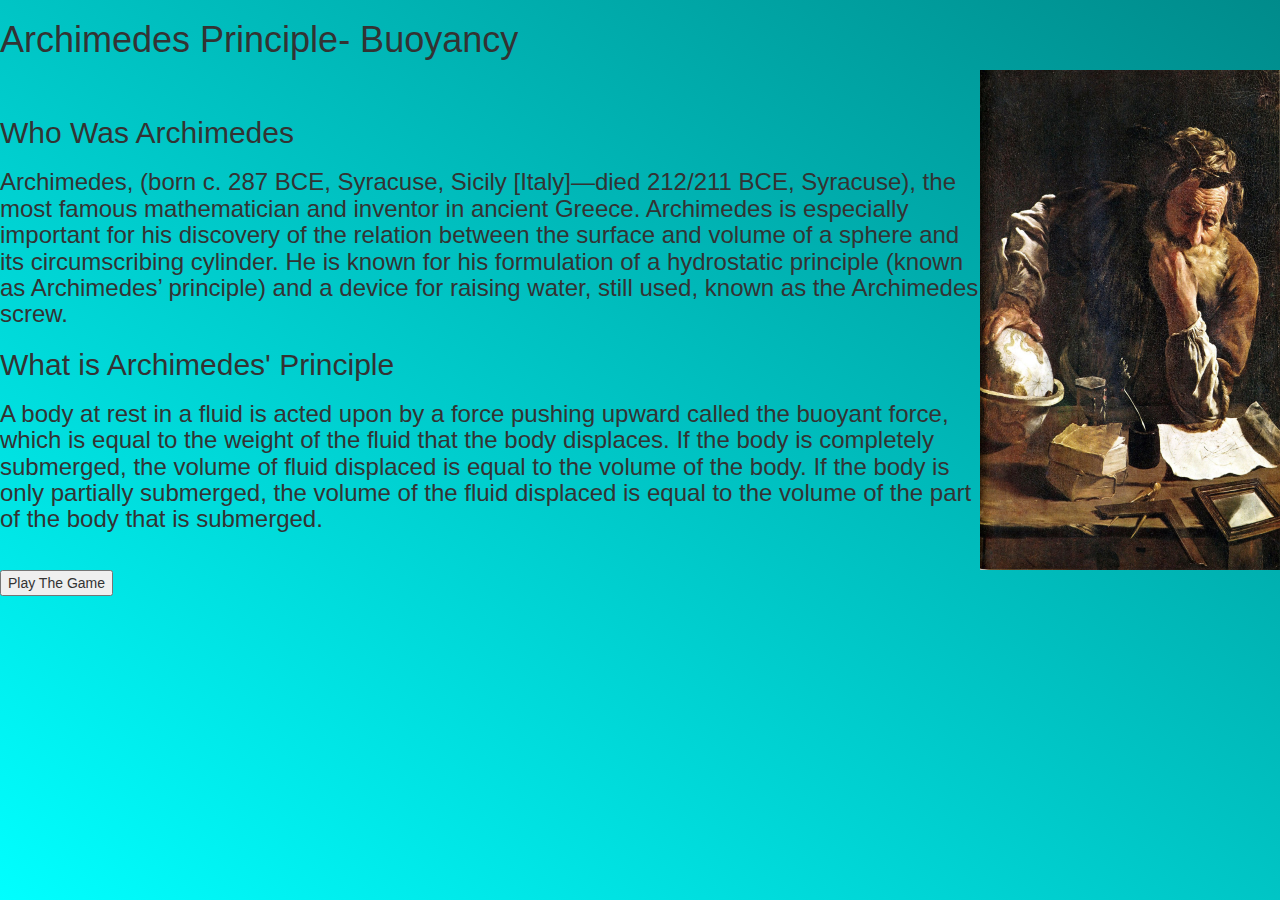
<file: index.html>
<html>
    <head>
        <link rel="stylesheet" href= "style.css">
        <script src= "main.js"></script>
        
<link rel="stylesheet" href="https://maxcdn.bootstrapcdn.com/bootstrap/3.4.0/css/bootstrap.min.css">
<script src="https://ajax.googleapis.com/ajax/libs/jquery/3.4.1/jquery.min.js"></script>
<script src="https://maxcdn.bootstrapcdn.com/bootstrap/3.4.0/js/bootstrap.min.js"></script>
    </head>
    <body>
            <h1 id= "1">Archimedes Principle- Buoyancy</h1>
        
                <table style="width:100%">
                <tr>
                  <th>
         
                    <h2 class= "2">Who Was Archimedes</h2>
                    <h3 class= "3">Archimedes, (born c. 287 BCE, Syracuse, Sicily [Italy]—died 212/211 BCE, Syracuse), the most famous mathematician and inventor in ancient Greece. Archimedes 
                is especially important for his discovery of the relation between the surface and volume of a sphere and its circumscribing cylinder. He is known for his formulation of a hydrostatic principle (known as Archimedes’ principle) 
                and a device for raising water, still used, known as the Archimedes screw.</h3>
           
   
                    <h2 class= "2">What is Archimedes' Principle</h2>
                    <h3 id= "3">A body at rest in a fluid is acted upon by a force pushing upward called the 
                        buoyant force, which is equal to the weight of the fluid that the body displaces. If the body is 
                        completely submerged, the volume of fluid displaced is equal to the volume of the body. If the body is only
                         partially submerged, the volume of the fluid displaced is 
                        equal to the volume of the part of the body that is submerged.</h3>    
                     </th>
                    <th>
                        <img id= "Archimedes" src= "Archimedes.jpg"></th>
                    </tr>
                    </table>
                    <button id= "next" onclick= "next()">Play The Game</button>
    </body>
</html>
</file>
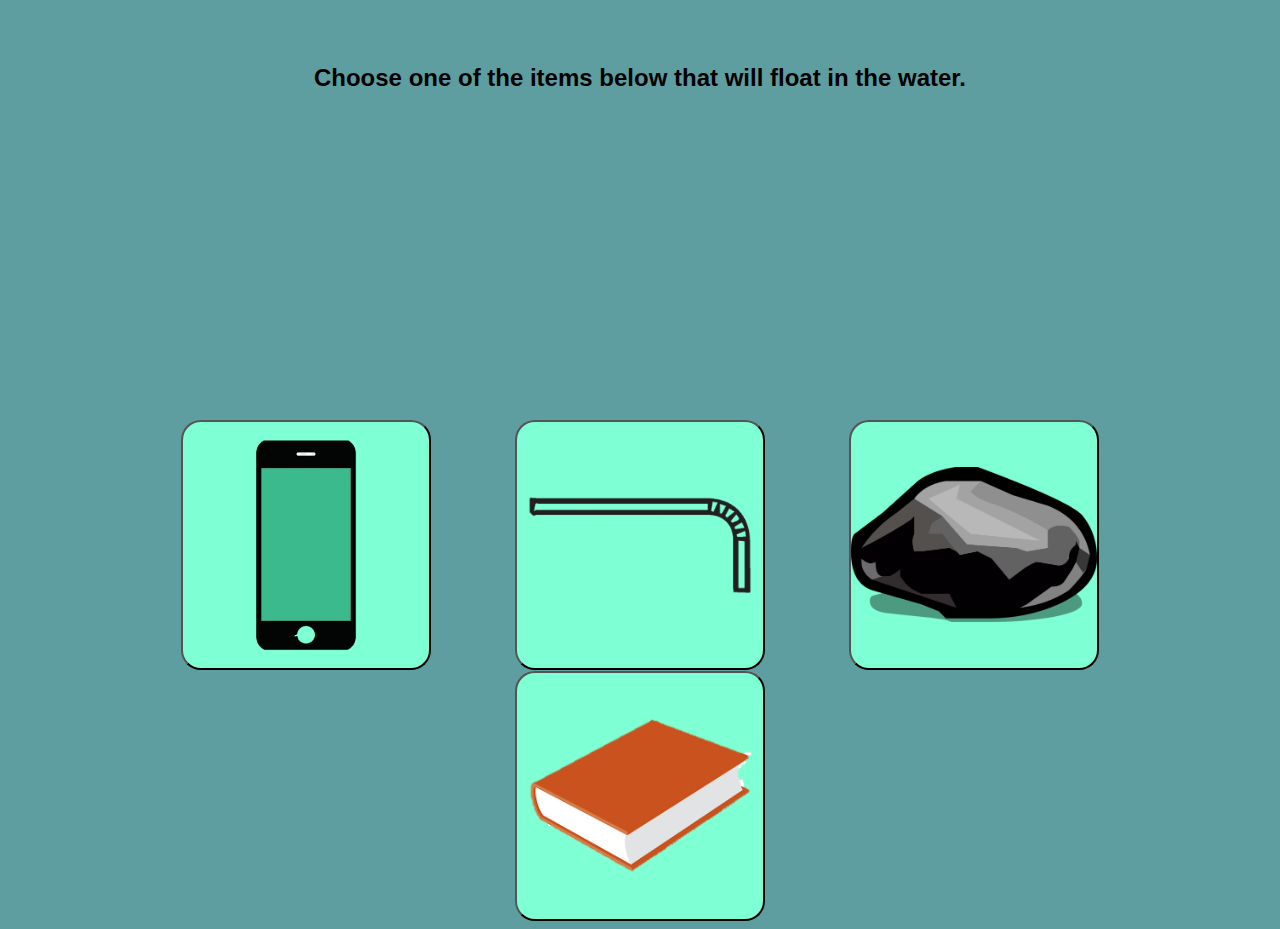
<file: page1.html>
<html>
    <head>
        <link rel="stylesheet" href= "page1.css">
        <script src= "page1.js"></script>
        
<script src="https://ajax.googleapis.com/ajax/libs/jquery/3.4.1/jquery.min.js"></script>
<script src="https://maxcdn.bootstrapcdn.com/bootstrap/3.4.0/js/bootstrap.min.js"></script>
    </head>
    <body>
        <br>
        <br>
        <h2 id= "question">Choose one of the items below that will float in the water.</h2>
        <br>
        <br>
        <br>
        <br>
        <br>
        <br>
        <br>
        <h2 id= "answer"></h2>
        <br>
        <br>
        <br>
        <br>
        <br>
        <br>
        <br>
        <br>
        <br>
        <span class= "options1">
            <button id= "phone"onclick= "phoneclick()">
        </button>
    </span>
    
    <span class= "options1">
        <button id= "straw"onclick= "strawclick()">

        </button>
    </span>

    <span class= "options1">
        <button id= "rock"onclick= "rockclick()">

        </button>
    </span>

    <span class= "options1">
        <button id= "book"onclick= "bookclick()">

        </button>
    </span>

    </body>
</html>
</file>
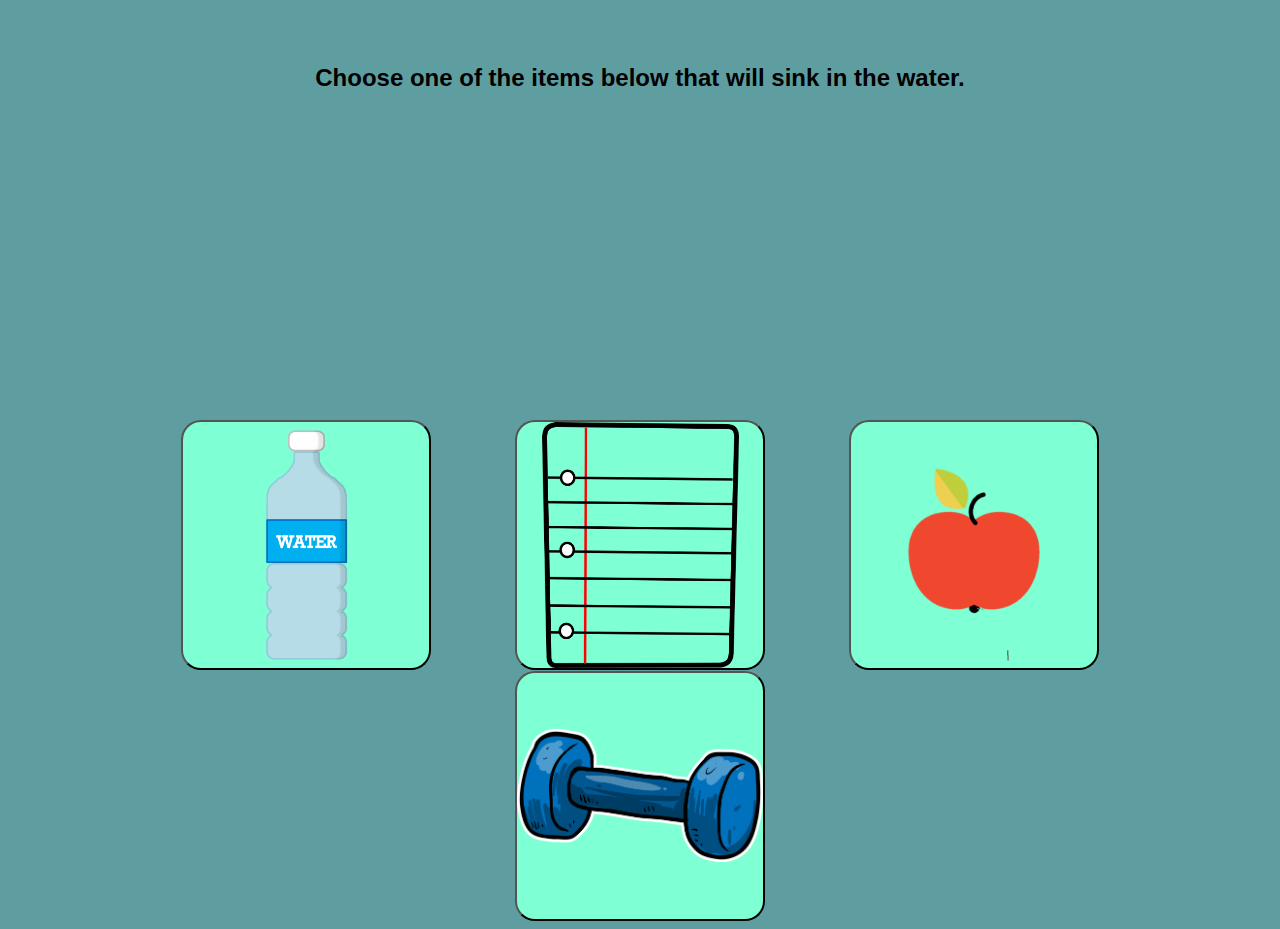
<file: page2.html>
<html>
    <head>
        <link rel="stylesheet" href= "page2.css">
        <script src= "page2.js"></script>
        
<script src="https://ajax.googleapis.com/ajax/libs/jquery/3.4.1/jquery.min.js"></script>
<script src="https://maxcdn.bootstrapcdn.com/bootstrap/3.4.0/js/bootstrap.min.js"></script>
    </head>
    <body>
        <br>
        <br>
        <h2 id= "question">Choose one of the items below that will sink in the water.</h2>
        <br>
        <br>
        <br>
        <br>
        <br>
        <br>
        <br>
        <h2 id= "answer"></h2>
        <br>
        <br>
        <br>
        <br>
        <br>
        <br>
        <br>
        <br>
        <br>
        <span class= "options1">
            <button id= "phone"onclick= "bottleclick()">
        </button>
    </span>
    
    <span class= "options1">
        <button id= "straw"onclick= "paperclick()">

        </button>
    </span>

    <span class= "options1">
        <button id= "rock"onclick= "appleclick()">

        </button>
    </span>

    <span class= "options1">
        <button id= "book"onclick= "weightclick()">

        </button>
    </span>

    </body>
</html>
</file>
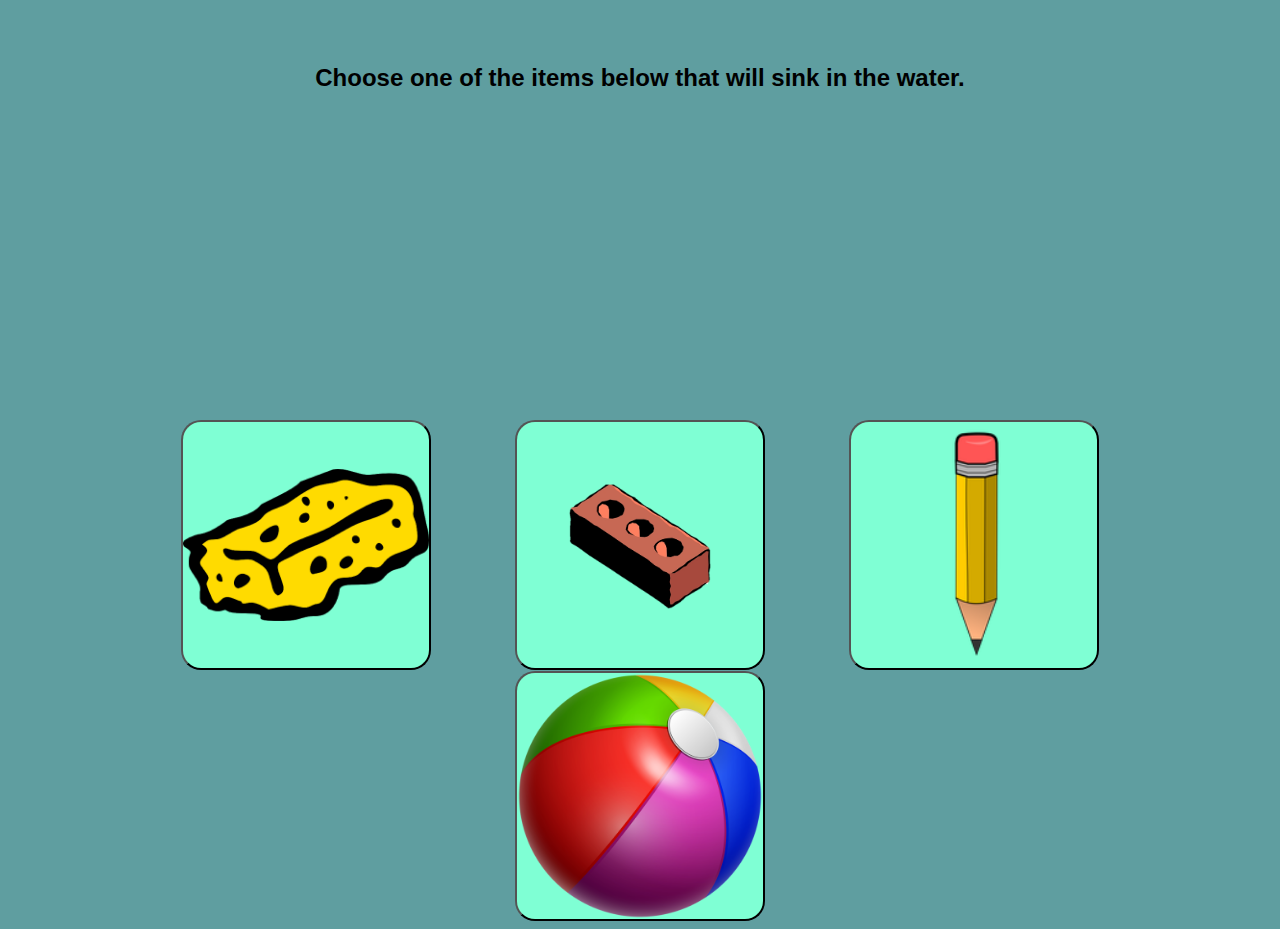
<file: page3.html>
<html>
    <head>
        <link rel="stylesheet" href= "page3.css">
        <script src= "page3.js"></script>
        
<script src="https://ajax.googleapis.com/ajax/libs/jquery/3.4.1/jquery.min.js"></script>
<script src="https://maxcdn.bootstrapcdn.com/bootstrap/3.4.0/js/bootstrap.min.js"></script>
    </head>
    <body>
        <br>
        <br>
        <h2 id= "question">Choose one of the items below that will sink in the water.</h2>
        <br>
        <br>
        <br>
        <br>
        <br>
        <br>
        <br>
        <h2 id= "answer"></h2>
        <br>
        <br>
        <br>
        <br>
        <br>
        <br>
        <br>
        <br>
        <br>
        <span class= "options1">
            <button id= "phone"onclick= "spongclick()">
        </button>
    </span>
    
    <span class= "options1">
        <button id= "straw"onclick= "brickclick()">

        </button>
    </span>

    <span class= "options1">
        <button id= "rock"onclick= "pencilclick()">

        </button>
    </span>

    <span class= "options1">
        <button id= "book"onclick= "ballclick()">

        </button>
    </span>

    </body>
</html>
</file>
<file: style.css>
body{
    background-image: linear-gradient(to bottom left, darkcyan, aqua);
}
.di1{
    width: 50%;
}
.di2{
    width: 50%;
}
#Archimedes{
    height: 500px;
    width: 300px;
}
.sp{
    margin: 20px;
}
</file>
<file: page1.css>
#phone{
    background-image: url("phone.png");
    width: 250px;
    height: 250px;
    border-radius: 20px;
    background-position: center;
    background-size: contain;
    background-color:aquamarine;
    background-repeat: no-repeat;
}
#straw{
    background-image: url("straw.png");
    width: 250px;
    height: 250px;
    border-radius: 20px;
    background-position: center;
    background-size: contain;
    background-color:aquamarine;
    background-repeat: no-repeat;
}
#rock{
    background-image: url("rock.png");
    width: 250px;
    height: 250px;
    border-radius: 20px;
    background-position: center;
    background-size: contain;
    background-color:aquamarine;
    background-repeat: no-repeat;
}
#book{
    background-image: url("book.png");
    width: 250px;
    height: 250px;
    border-radius: 20px;
    background-position: center;
    background-size: contain;
    background-color:aquamarine;
    background-repeat: no-repeat;
}
.options1{
    margin-left: 40px;
    margin-right:40px;
}
#question{
    font-family:Arial, Helvetica, sans-serif;

}
body{
    text-align:center;
    background-color:cadetblue;
}
</file>
<file: page2.css>
#phone{
    background-image: url("bottle.png");
    width: 250px;
    height: 250px;
    border-radius: 20px;
    background-position: center;
    background-size: contain;
    background-color:aquamarine;
    background-repeat: no-repeat;
}
#straw{
    background-image: url("paper.png");
    width: 250px;
    height: 250px;
    border-radius: 20px;
    background-position: center;
    background-size: contain;
    background-color:aquamarine;
    background-repeat: no-repeat;
}
#rock{
    background-image: url("apple.png");
    width: 250px;
    height: 250px;
    border-radius: 20px;
    background-position: center;
    background-size: contain;
    background-color:aquamarine;
    background-repeat: no-repeat;
}
#book{
    background-image: url("dumbell\ weight.png");
    width: 250px;
    height: 250px;
    border-radius: 20px;
    background-position: center;
    background-size: contain;
    background-color:aquamarine;
    background-repeat: no-repeat;
}
.options1{
    margin-left: 40px;
    margin-right:40px;
}
#question{
    font-family:Arial, Helvetica, sans-serif;

}
body{
    text-align:center;
    background-color:cadetblue;
}
</file>
<file: page3.css>
#phone{
    background-image: url("sponge.png");
    width: 250px;
    height: 250px;
    border-radius: 20px;
    background-position: center;
    background-size: contain;
    background-color:aquamarine;
    background-repeat: no-repeat;
}
#straw{
    background-image: url("brick.png");
    width: 250px;
    height: 250px;
    border-radius: 20px;
    background-position: center;
    background-size: contain;
    background-color:aquamarine;
    background-repeat: no-repeat;
}
#rock{
    background-image: url("pencil.jpg");
    width: 250px;
    height: 250px;
    border-radius: 20px;
    background-position: center;
    background-size: contain;
    background-color:aquamarine;
    background-repeat: no-repeat;
}
#book{
    background-image: url("ball.jpg");
    width: 250px;
    height: 250px;
    border-radius: 20px;
    background-position: center;
    background-size: contain;
    background-color:aquamarine;
    background-repeat: no-repeat;
}
.options1{
    margin-left: 40px;
    margin-right:40px;
}
#question{
    font-family:Arial, Helvetica, sans-serif;

}
body{
    text-align:center;
    background-color:cadetblue;
}
</file>
